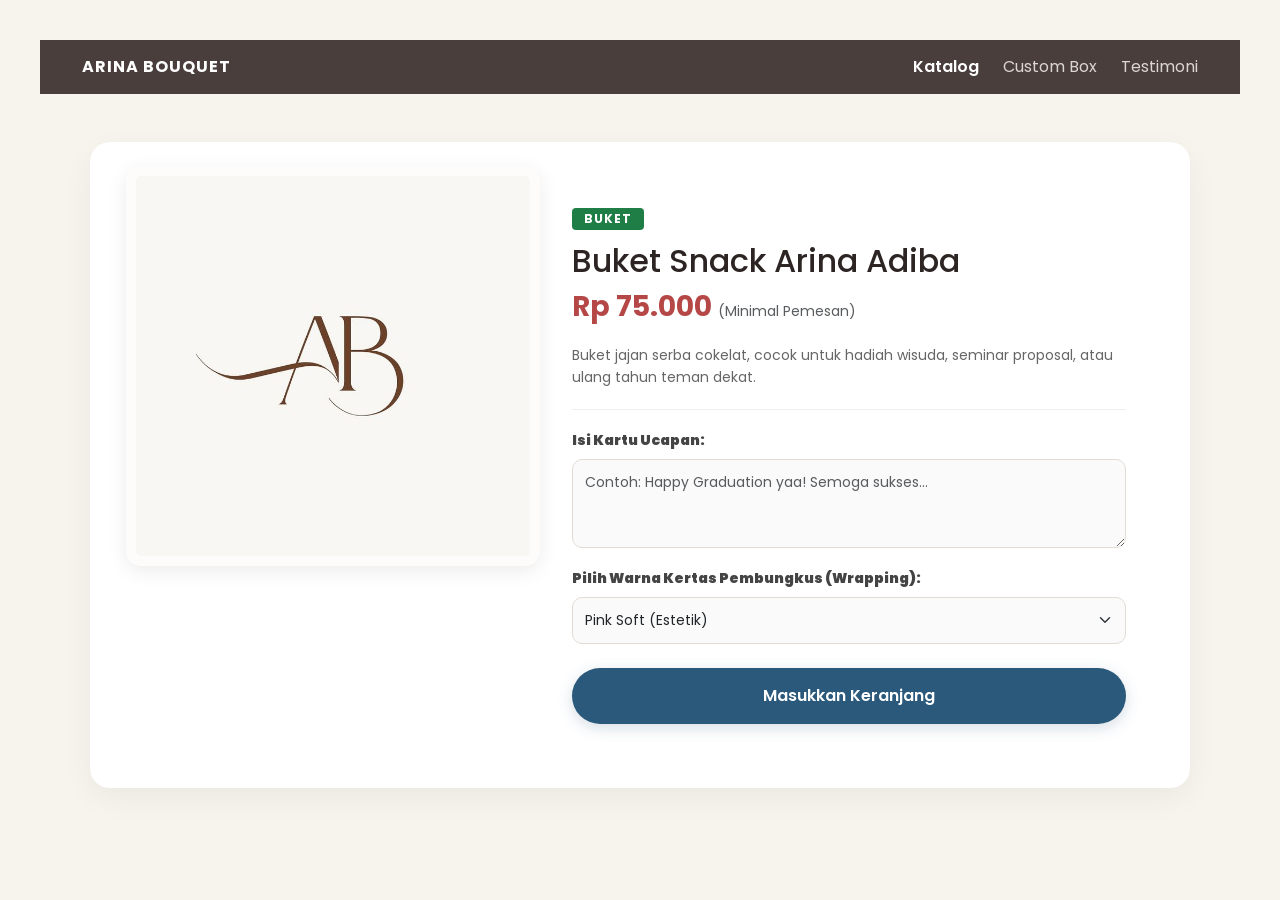
<file: index.html>
<!DOCTYPE html>
<html lang="id">
<head>
    <meta charset="UTF-8">
    <meta name="viewport" content="width=device-width, initial-scale=1.0">
    <title>Detail Produk - Toko Hadiah</title>
    <link rel="preconnect" href="https://fonts.googleapis.com">
    <link rel="preconnect" href="https://fonts.gstatic.com" crossorigin>
    <link href="https://fonts.googleapis.com/css2?family=Poppins:wght@300;400;600;700&display=swap" rel="stylesheet">
    
    <link href="https://cdn.jsdelivr.net/npm/bootstrap@5.3.0/dist/css/bootstrap.min.css" rel="stylesheet">
    
    <link rel="stylesheet" href="style.css?v=1.2">
</head>
<body>

<nav class="navbar navbar-expand-lg custom-navbar mb-5">
    <div class="container">
        <a class="navbar-brand-custom" href="index.html">ARINA BOUQUET</a>
        <div class="navbar-links-custom">
            <a href="index.html" class="nav-link-item active">Katalog</a>
            <a href="custom-box.html" class="nav-link-item">Custom Box</a>
            <a href="testimoni.html" class="nav-link-item">Testimoni</a> 
        </div>
    </div>
</nav>
<div class="container my-5">
    <div class="product-container row align-items-start p-4">
        
        <div class="col-md-5 text-center">
            <img src="buket-choco.jpg" class="img-fluid product-image" alt="Buket Snack Arina Adiba">
        </div>

        <div class="col-md-7 product-right">
            <span class="badge mb-2" id="kategori-produk">BUKET</span>
            <h1 id="nama-produk" class="mt-1">Buket Snack Arina Adiba</h1>
            <h2 class="price">Rp 75.000 <span class="text-muted" style="font-size: 14px; font-weight: normal;">(Minimal Pemesan)</span></h2>
            <p class="description">Buket jajan serba cokelat, cocok untuk hadiah wisuda, seminar proposal, atau ulang tahun teman dekat.</p>
            
            <form id="form-pemesanan">
                <div class="mb-3">
                    <label class="form-label"><b>Isi Kartu Ucapan:</b></label>
                    <textarea class="form-control" rows="3" placeholder="Contoh: Happy Graduation yaa! Semoga sukses..." required></textarea>
                </div>

                <div id="opsi-buket" class="mb-4">
                    <label class="form-label"><b>Pilih Warna Kertas Pembungkus (Wrapping):</b></label>
                    <select class="form-select" id="warna-wrapping">
                        <option value="Pink Soft">Pink Soft (Estetik)</option>
                        <option value="Navy Blue">Navy Blue (Maskulin)</option>
                        <option value="Black Gold">Black Gold (Eksklusif)</option>
                        <option value="Sage Green">Sage Green (Kekinian)</option>
                    </select>
                </div>

                <button type="submit" class="btn-keranjang">Masukkan Keranjang</button>
            </form>
        </div>
        
    </div>
</div>

</body>

</html>

<script>
    document.getElementById('form-pemesanan').addEventListener('submit', function(event) {
        // Mencegah halaman refresh otomatis
        event.preventDefault(); 

        // 1. Ambil data dari inputan pembeli
        let namaProduk = document.getElementById('nama-produk').innerText;
        let ucapan = document.querySelector('textarea').value;
        let warnaWrapping = document.getElementById('warna-wrapping').value;

        // 2. Atur nomor WhatsApp tokomu (Gunakan kode negara 62, jangan pakai angka 0 di depan)
        // Contoh: jika 081234567890 ganti jadi 6281234567890
        let nomorWA = "+62 858-3214-6120"; 

        // 3. Susun template pesan teks otomatis untuk WhatsApp
        let teksKirim = `Halo Arina Bouquet, saya ingin memesan:%0A%0A` +
                        `*Produk:* ${namaProduk}%0A` +
                        `*Warna Kertas (Wrapping):* ${warnaWrapping}%0A` +
                        `*Isi Kartu Ucapan:* "${ucapan}"%0A%0A` +
                        `Mohon info total harga dan ongkirnya ya, terima kasih!`;

        // 4. Buka link WhatsApp di tab baru
        let urlWhatsApp = `https://api.whatsapp.com/send?phone=${nomorWA}&text=${teksKirim}`;
        window.open(urlWhatsApp, '_blank');
    });
</script>
</file>
<file: style.css>
/* Tambahkan aturan ini di baris paling atas untuk override font bawaan Bootstrap */
* {
    font-family: 'Poppins', sans-serif !important;
}

body {
    background-color: #f7f3ed; 
    color: #333;
    padding: 40px 0;
}

/* Pembungkus Utama Konten */
.product-container {
    background-color: #ffffff;
    border-radius: 20px; /* Membuat sudut kotak putih melengkung estetik */
    box-shadow: 0 10px 30px rgba(0, 0, 0, 0.04); /* Efek bayangan tipis agar elegan */
    margin: 0 auto;
    max-width: 1000px; /* Membatasi lebar agar tetap proporsional di layar PC */
}

/* Mengatur Sisi Kanan Detail & Form */
.product-right {
    text-align: left !important; /* Memastikan semua teks rata kiri agar rapi */
    padding-left: 20px !important;
}

/* Mengatur Foto Produk */
.product-image {
    width: 100%;
    max-height: 400px; /* Membatasi tinggi gambar */
    object-fit: contain; /* Memastikan logo/foto tidak terpotong dan tetap proporsional */
    background-color: #fdfcfb; /* Background halus di belakang gambar jika transparan */
    border-radius: 15px;
    padding: 10px;
}

.badge {
    background-color: #1e7e45 !important; /* Memastikan warna hijau gelap premium aktif */
    color: white;
    padding: 6px 14px;
    font-size: 11px;
    font-weight: 600;
    border-radius: 20px;
    letter-spacing: 1px;
}

.price {
    color: #b54747; 
    font-size: 32px;
    font-weight: 700;
    margin: 5px 0 15px 0;
}

.description {
    color: #666;
    line-height: 1.6;
    border-bottom: 1px solid #eee;
    padding-bottom: 20px;
    margin-bottom: 25px;
    font-size: 14px;
}

/* Mempercantik elemen form bawaan bootstrap */
.form-control, .form-select {
    border: 1px solid #e2dcd5 !important;
    border-radius: 10px !important;
    padding: 12px !important;
    font-size: 14px !important;
    background-color: #fafafa !important;
}

.form-control:focus, .form-select:focus {
    border-color: #b54747 !important;
    box-shadow: 0 0 0 0.2rem rgba(181, 71, 71, 0.15) !important;
}

/* Tombol utama */
.btn-keranjang {
    width: 100%;
    background-color: #2b597b; 
    color: white;
    border: none;
    padding: 14px;
    font-size: 16px;
    font-weight: 600;
    border-radius: 30px; 
    cursor: pointer;
    transition: all 0.3s ease;
}

.btn-keranjang:hover {
    background-color: #1f425c;
    transform: translateY(-2px);
    box-shadow: 0 5px 15px rgba(43, 89, 123, 0.3);
}
/* 1. Mengatur Background Halaman & Font Global */
body {
    background-color: #f7f3ed; /* Warna krem estetik, bukan putih polos */
    font-family: 'Poppins', 'Segoe UI', sans-serif;
    color: #333;
    padding: 40px;
}

/* 2. Membuat Layout Kiri-Kanan (Responsive) */
.product-container {
    display: flex;
    max-width: 1100px;
    margin: 0 auto;
    background-color: #ffffff;
    border-radius: 20px;
    overflow: hidden;
    box-shadow: 0 10px 30px rgba(0, 0, 0, 0.05); /* Efek bayangan halus */
}

.product-left, .product-right {
    flex: 1;
    padding: 40px;
}

/* 3. Merapikan Gambar Produk */
.product-image {
    width: 100%;
    height: auto;
    border-radius: 12px;
    object-fit: cover;
}

/* 4. Menghias Teks & Badge Hijau */
.badge {
    background-color: #1e7e45;
    color: white;
    padding: 5px 12px;
    font-size: 12px;
    font-weight: bold;
    border-radius: 4px;
    letter-spacing: 1px;
}

h1 {
    font-size: 32px;
    margin-top: 15px;
    color: #2c2523; /* Cokelat sangat gelap agar elegan */
}

.price {
    color: #b54747; /* Warna merah marun/terakota lembut, tidak merah menyala */
    font-size: 28px;
    font-weight: 700;
    margin: 10px 0 20px 0;
}

.description {
    color: #666;
    line-height: 1.6;
    border-bottom: 1px solid #eee;
    padding-bottom: 20px;
    margin-bottom: 20px;
}

/* 5. Mempercantik Input Form & Textarea */
label {
    font-weight: 600;
    font-size: 14px;
    color: #444;
    display: block;
    margin-bottom: 8px;
}

textarea, select {
    width: 100%;
    padding: 12px;
    border: 1px solid #ddd;
    border-radius: 8px;
    background-color: #fafafa;
    font-size: 14px;
    margin-bottom: 20px;
    transition: 0.3s;
}

/* Efek saat input diklik */
textarea:focus, select:focus {
    border-color: #bc8f8f; 
    outline: none;
    background-color: #fff;
}

/* 6. Mengubah Tombol Biru Menjadi Premium Soft-Button */
.product-right button, .btn-keranjang {
    width: 100%;
    background-color: #2b597b; /* Mengubah biru gonjreng menjadi Navy-Slate yang mewah */
    color: white;
    border: none;
    padding: 16px;
    font-size: 16px;
    font-weight: 600;
    border-radius: 30px; /* Membuat tombol lonjong melengkung modern */
    cursor: pointer;
    transition: all 0.3s ease;
    box-shadow: 0 4px 15px rgba(43, 89, 123, 0.2);
}

/* Efek hover saat tombol didekati mouse */
.product-right button:hover {
    background-color: #1f425c;
    transform: translateY(-2px); /* Efek sedikit terangkat */
    box-shadow: 0 6px 20px rgba(43, 89, 123, 0.3);
}

/* ==================== STYLING POIN 2: NAVBAR ==================== */
.custom-navbar {
    background-color: #4A3E3D; /* Warna cokelat gelap sesuai screenshot */
    padding: 15px 0;
}
.navbar-brand-custom {
    color: #ffffff;
    font-weight: 700;
    text-decoration: none;
    letter-spacing: 1px;
}
.nav-link-item {
    color: #dcd6d0;
    text-decoration: none;
    margin-left: 20px;
    transition: color 0.2s;
}
.nav-link-item:hover, .nav-link-item.active {
    color: #ffffff;
    font-weight: 600;
}


/* ==================== STYLING POIN 1: FOTO PRODUK ==================== */
.product-image {
    width: 100%;
    height: 480px; /* Membatasi tinggi frame foto agar seimbang dengan form kanan */
    border-radius: 15px; /* Sudut foto melengkung lembut */
    object-fit: cover; /* KUNCI UTAMA: foto otomatis terpotong rapi tanpa membuat jajan gepeng */
    box-shadow: 0 5px 20px rgba(0,0,0,0.08); /* Bayangan estetik di bawah foto */
    transition: transform 0.5s ease;
}

/* Efek interaktif: Foto akan sedikit membesar pelan saat disentuh cursor */
.product-image:hover {
    transform: scale(1.02);
}
</file>
